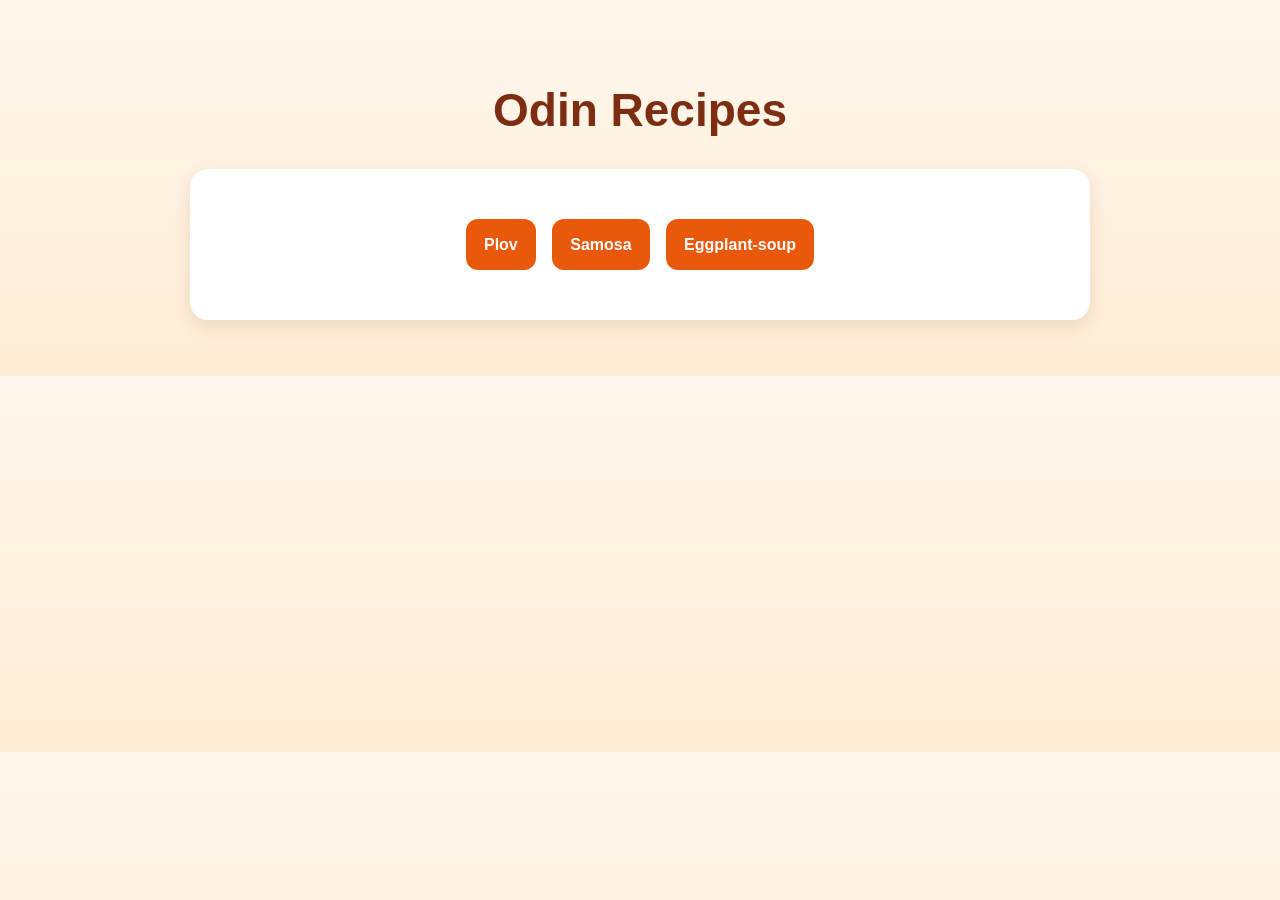
<file: index.html>
<!DOCTYPE html>
<html lang="en">
<head>
    <meta charset="UTF-8">
    <meta name="viewport" content="width=device-width, initial-scale=1.0">
    <link rel="stylesheet" href="style.css">
    <title>Odin Recipes</title>
</head>
<body>
    <h1>Odin Recipes</h1>

    <ul>
        <li><a href="recipes/palov.html">Plov</a></li>
        <li><a href="recipes/samosa.html">Samosa</a></li>
        <li><a href="recipes/eggplant-soup.html">Eggplant-soup</a></li>
    </ul>
    
</body>
</html>
</file>
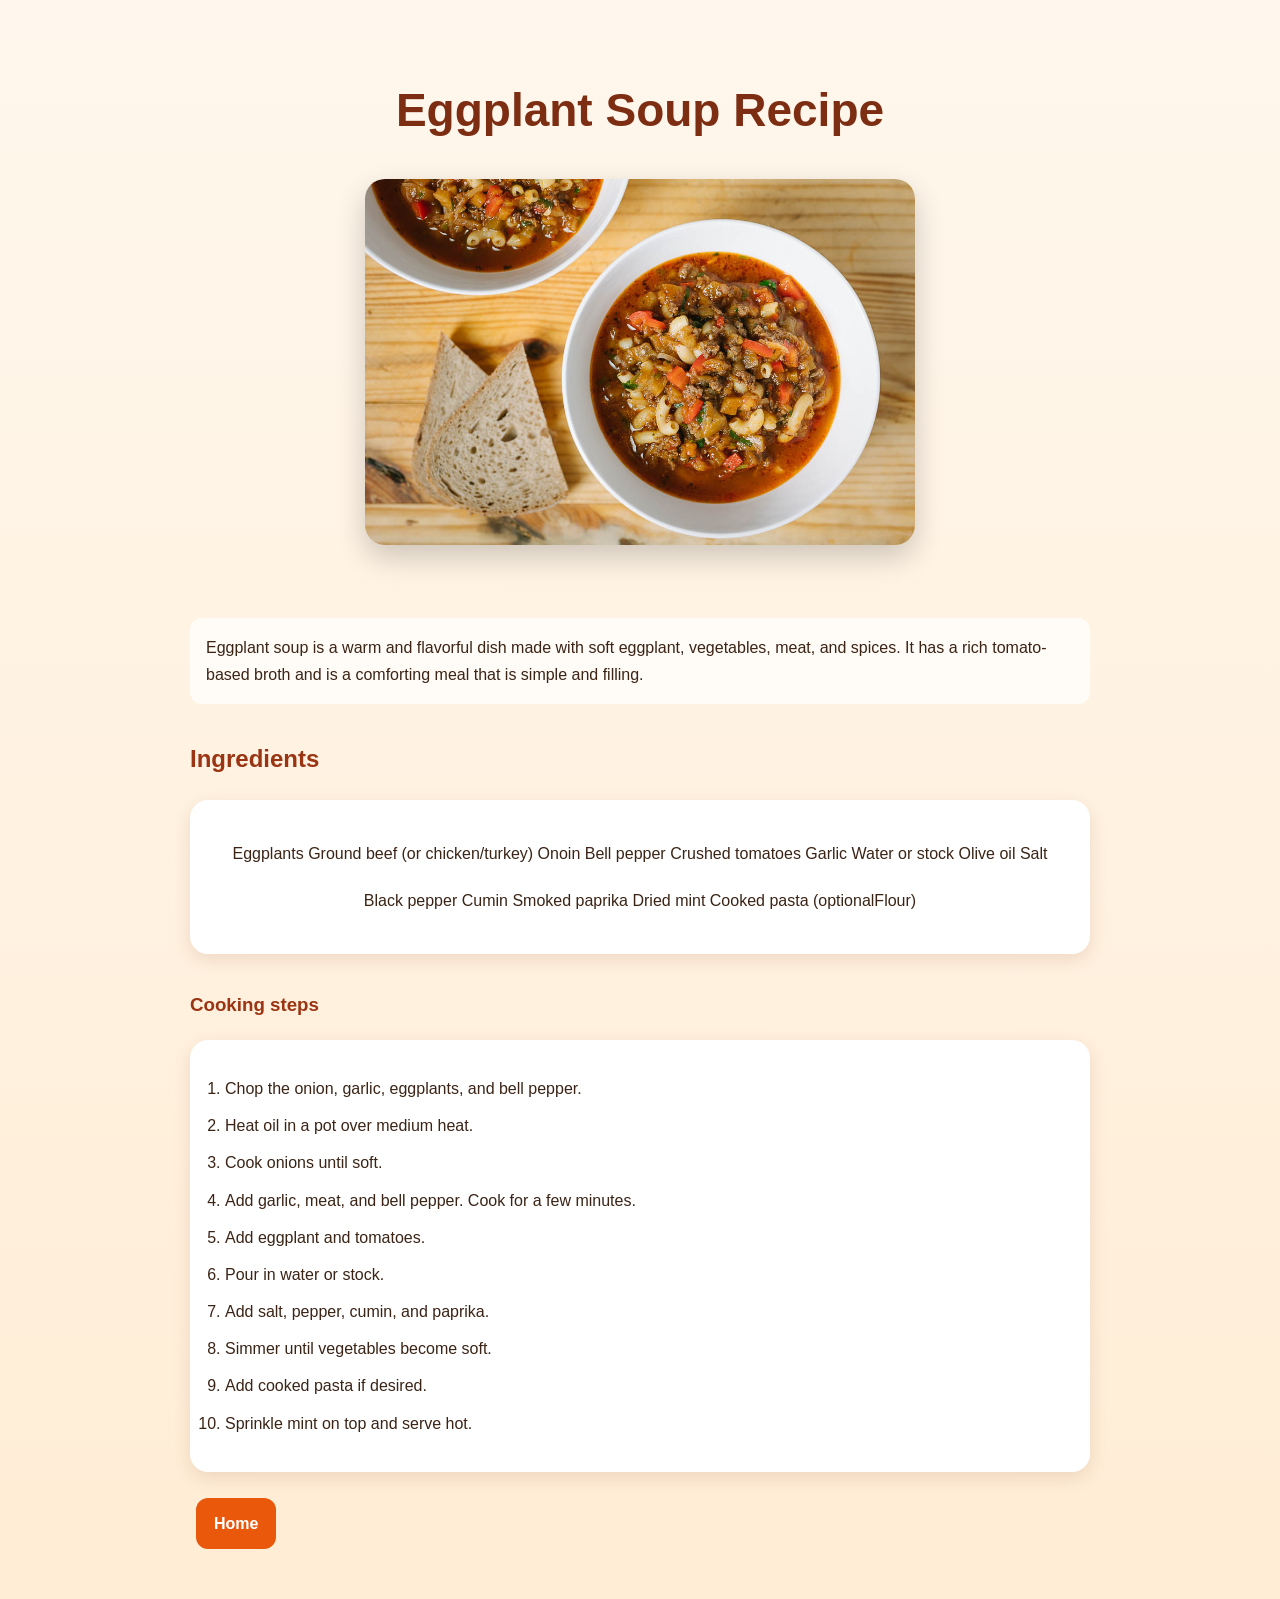
<file: recipes/eggplant-soup.html>
<!DOCTYPE html>
<html lang="en">
<head>
    <meta charset="UTF-8">
    <meta name="viewport" content="width=device-width, initial-scale=1.0">
    <title>Eggplant Soup</title>
    <link rel="stylesheet" href="../style.css">
</head>
<body>
    <h1>Eggplant Soup Recipe</h1>
    <img src="../pics/eggplant-soup.jpg" alt="Eggplant Soup" width="400">

    <br>

    <p>Eggplant soup is a warm and flavorful dish made with soft eggplant, vegetables,
    meat, and spices. It has a rich tomato-based broth and is a comforting meal that is simple and filling.</p>
    
     <h2>Ingredients</h2>
    <ul>
        <li>Eggplants</li>
        <li>Ground beef (or chicken/turkey)</li>
        <li>Onoin</li>
        <li>Bell pepper</li>
        <li>Crushed tomatoes</li>
        <li>Garlic</li>
        <li>Water or stock</li>
        <li>Olive oil</li>
        <li>Salt</li>
        <li>Black pepper</li>
        <li>Cumin</li>
        <li>Smoked paprika</li>
        <li>Dried mint</li>
        <li>Cooked pasta (optionalFlour)</li>
    </ul>


    <h3>Cooking steps</h3>
    <ol>
        <li>Chop the onion, garlic, eggplants, and bell pepper.</li>
        <li>Heat oil in a pot over medium heat.</li>
        <li>Cook onions until soft.</li>
        <li>Add garlic, meat, and bell pepper. Cook for a few minutes.</li>
        <li>Add eggplant and tomatoes.</li>
        <li>Pour in water or stock.</li>
        <li>Add salt, pepper, cumin, and paprika.</li>
        <li>Simmer until vegetables become soft.</li>
        <li>Add cooked pasta if desired.</li>
        <li>Sprinkle mint on top and serve hot.</li>
    </ol>

    <a href="../index.html">Home</a>
    
</body>
</html>
</file>
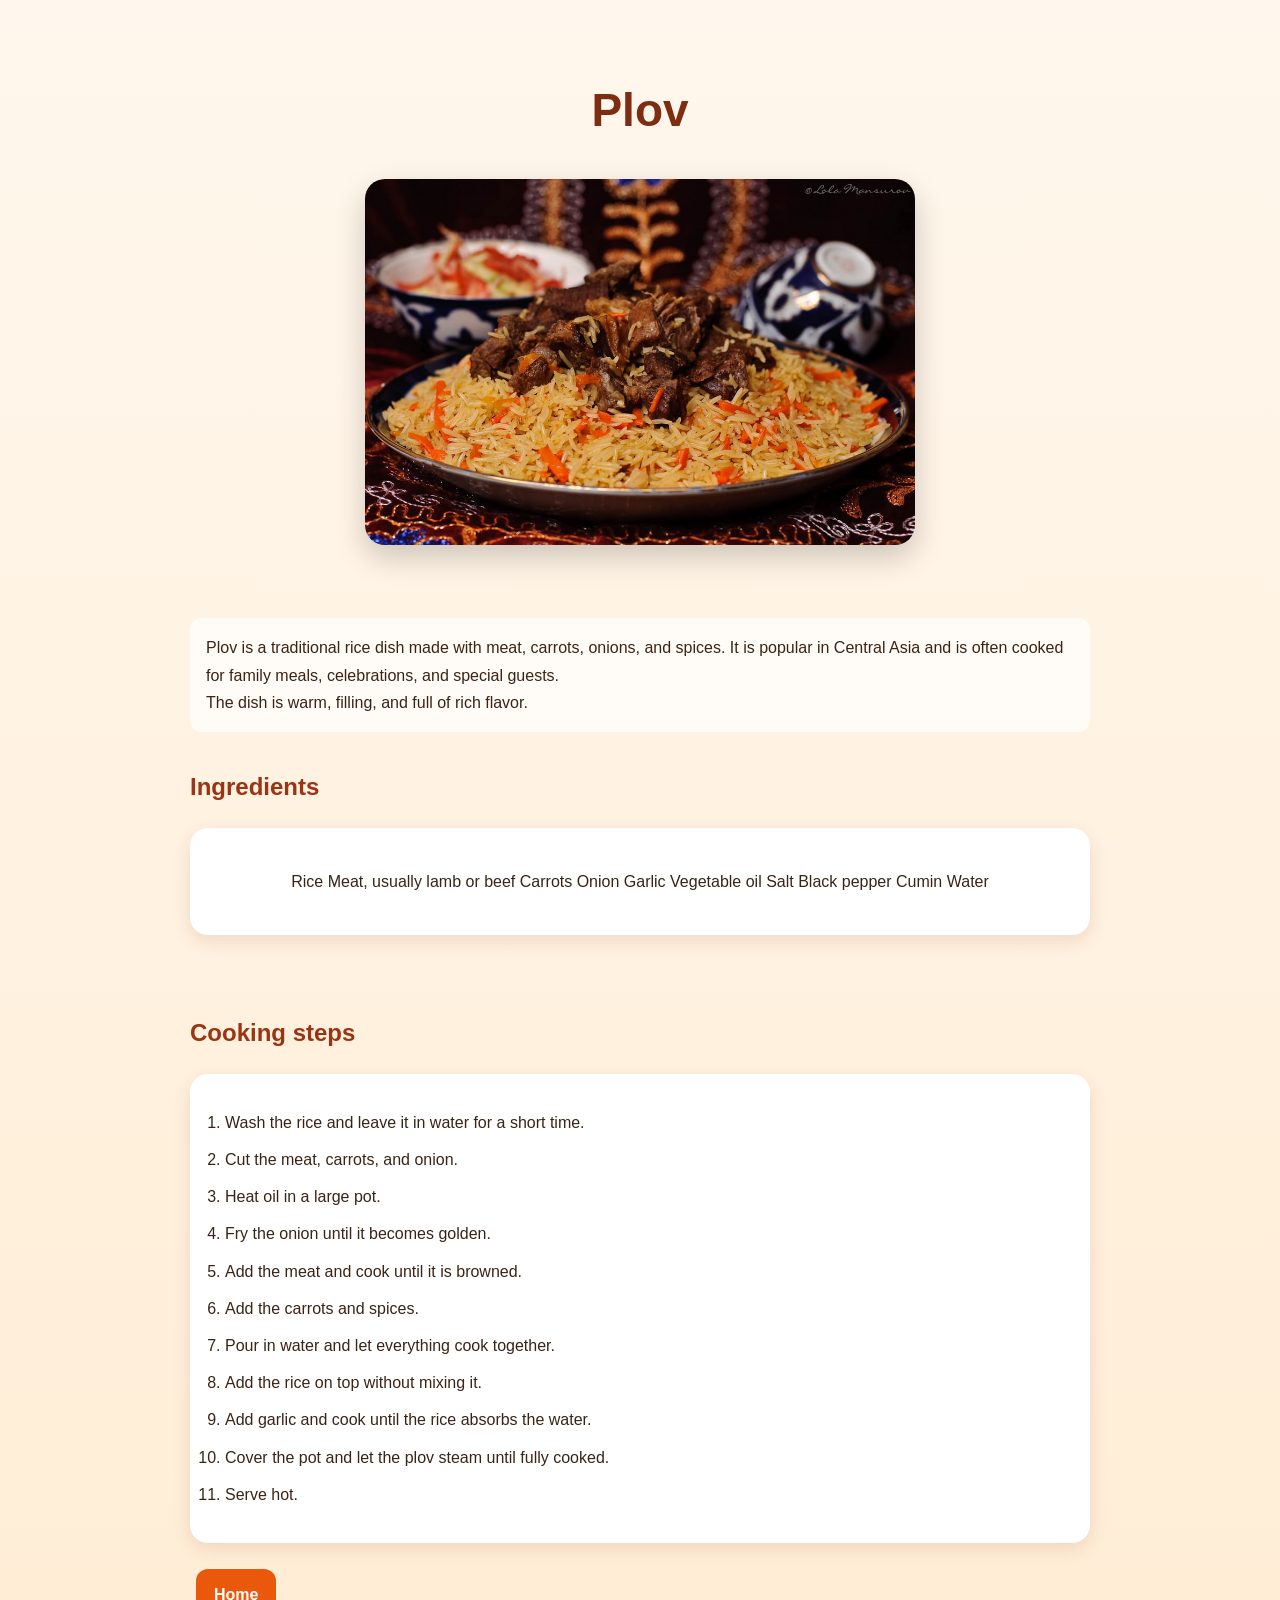
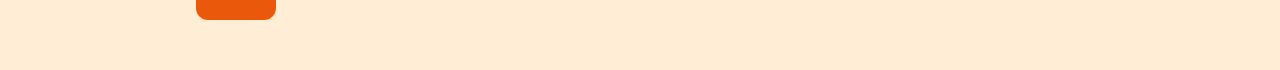
<file: recipes/palov.html>
<!DOCTYPE html>
<html lang="en">
<head>
    <meta charset="UTF-8">
    <meta name="viewport" content="width=device-width, initial-scale=1.0">
    <title>Plov</title>
    <link rel="stylesheet" href="../style.css">
</head>
<body>
    <h1>Plov</h1>

    <img src="../pics/plov.jpg" alt="Plov" width="400">

    <br>

    <p>Plov is a traditional rice dish made with meat, carrots, onions, and spices. 
    It is popular in Central Asia and is often cooked for family meals, celebrations, and special guests. <br>
     The dish is warm, filling, and full of rich flavor.</p>
    
    
    <h2>Ingredients</h2>
    <ul>
        <li>Rice</li>
        <li>Meat, usually lamb or beef</li>
        <li>Carrots</li>
        <li>Onion</li>
        <li>Garlic</li>
        <li>Vegetable oil</li>
        <li>Salt</li>
        <li>Black pepper</li>
        <li>Cumin</li>
        <li>Water</li>
    </ul>
<br>

    <h2>Cooking steps</h2>
    <ol>
        <li>Wash the rice and leave it in water for a short time.</li>
        <li>Cut the meat, carrots, and onion.</li>
        <li>Heat oil in a large pot.</li>
        <li>Fry the onion until it becomes golden.</li>
        <li>Add the meat and cook until it is browned.</li>
        <li>Add the carrots and spices.</li>
        <li>Pour in water and let everything cook together.</li>
        <li>Add the rice on top without mixing it.</li>
        <li>Add garlic and cook until the rice absorbs the water.</li>
        <li>Cover the pot and let the plov steam until fully cooked.</li>
        <li>Serve hot.</li>
    </ol>
    
    <a href="../index.html">Home</a>

</body>
</html>
</file>
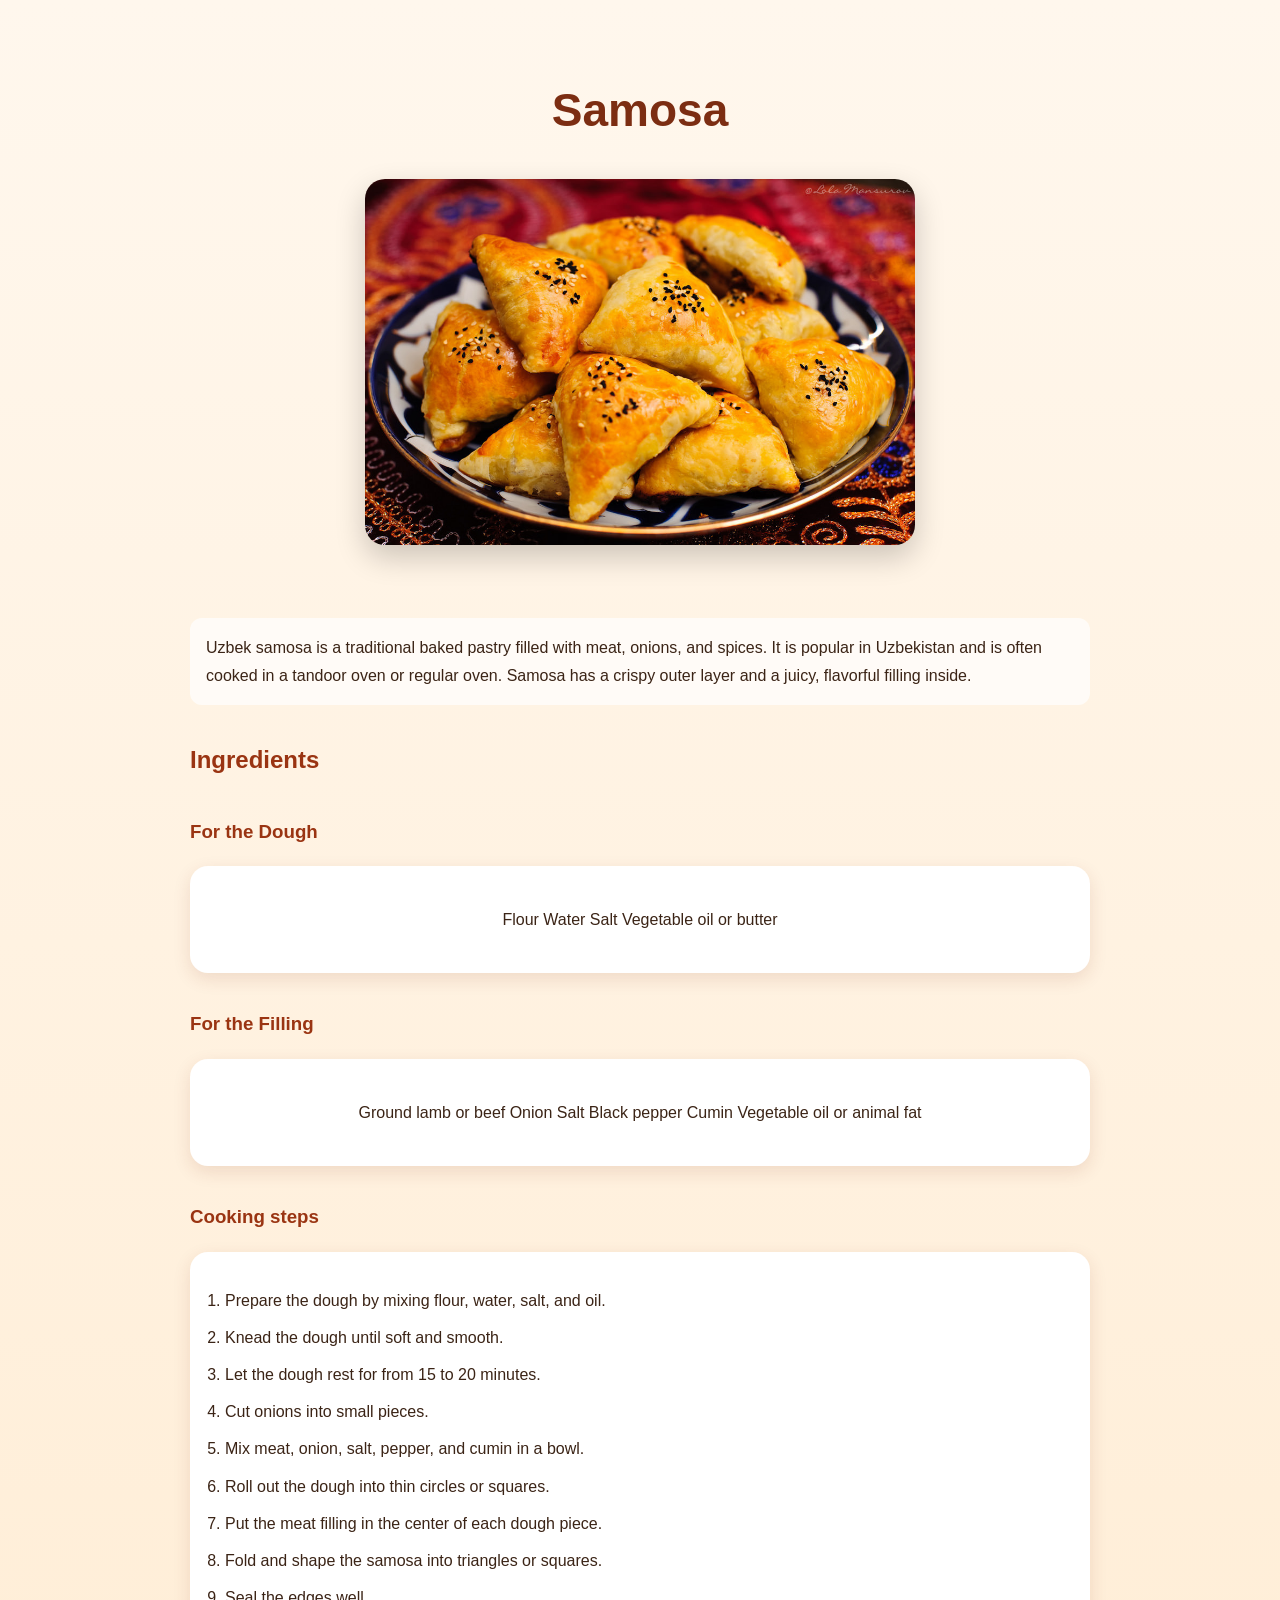
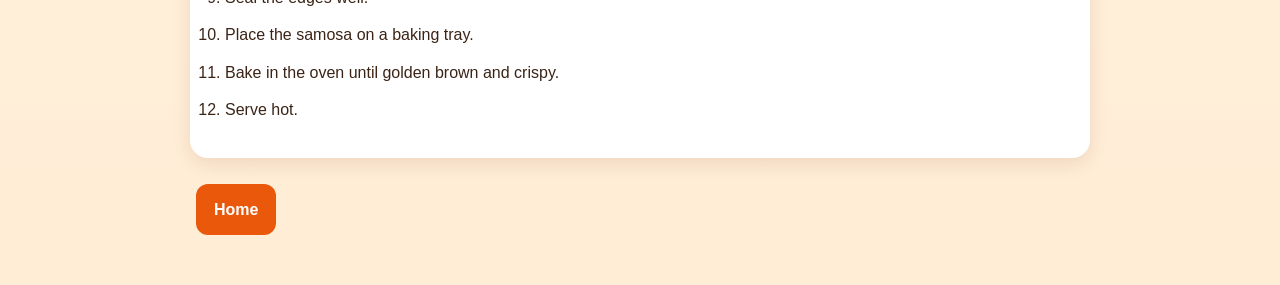
<file: recipes/samosa.html>
<!DOCTYPE html>
<html lang="en">
<head>
    <meta charset="UTF-8">
    <meta name="viewport" content="width=device-width, initial-scale=1.0">
    <title>Samosa</title>
    <link rel="stylesheet" href="../style.css">
</head>
<body>
    <h1>Samosa</h1>
    <img src="../pics/Samosa.jpg" alt="Samosa" width="400">

    <br>

    <p>Uzbek samosa is a traditional baked pastry filled with meat, onions, and spices. 
        It is popular in Uzbekistan and is often cooked in a tandoor oven or regular oven.
         Samosa has a crispy outer layer and a juicy, flavorful filling inside.
    </p>
    
    
    <h2>Ingredients</h2>

    <h3>For the Dough</h3>
    <ul>
        <li>Flour</li>
        <li>Water</li>
        <li>Salt</li>
        <li>Vegetable oil or butter</li>
    </ul>

    <h3>For the Filling</h3>
    <ul>
        <li>Ground lamb or beef</li>
        <li>Onion</li>
        <li>Salt</li>
        <li>Black pepper</li>
        <li>Cumin</li>
        <li>Vegetable oil or animal fat</li>
    </ul>

    <h3>Cooking steps</h3>
    <ol>
        <li>Prepare the dough by mixing flour, water, salt, and oil.</li>
        <li>Knead the dough until soft and smooth.</li>
        <li>Let the dough rest for from 15 to 20 minutes.</li>
        <li>Cut onions into small pieces.</li>
        <li>Mix meat, onion, salt, pepper, and cumin in a bowl.</li>
        <li>Roll out the dough into thin circles or squares.</li>
        <li>Put the meat filling in the center of each dough piece.</li>
        <li>Fold and shape the samosa into triangles or squares.</li>
        <li>Seal the edges well.</li>
        <li>Place the samosa on a baking tray.</li>
        <li>Bake in the oven until golden brown and crispy.</li>
        <li>Serve hot.</li>
    </ol>

    <a href="../index.html">Home</a>
    
</body>
</html>
</file>
<file: style.css>
/* =========================
   GLOBAL PAGE STYLING
   ========================= */
body {
  font-family: Arial, Helvetica, sans-serif;
  background: linear-gradient(to bottom, #fff7ed, #ffedd5);
  color: #3b2416;
  max-width: 900px;
  margin: 0 auto;
  padding: 40px 20px;
  line-height: 1.7;
}

/* =========================
   HEADINGS
   ========================= */
h1 {
  text-align: center;
  color: #7c2d12;
  font-size: 46px;
  margin-bottom: 20px;
}

h2,
h3 {
  color: #9a3412;
  margin-top: 35px;
}

/* =========================
   IMAGES
   ========================= */
img {
  display: block;
  width: 100%;
  max-width: 550px;
  height: auto;
  margin: 30px auto;
  border-radius: 20px;
  box-shadow: 0 12px 30px rgba(0, 0, 0, 0.2);
  transition: transform 0.3s ease;
}

img:hover {
  transform: scale(1.02);
}

/* =========================
   PARAGRAPHS
   ========================= */
p {
  background-color: rgba(255, 255, 255, 0.7);
  padding: 16px;
  border-radius: 12px;
}

/* =========================
   LISTS
   ========================= */
ul,
ol {
  background: white;
  padding: 25px 35px;
  border-radius: 18px;
  box-shadow: 0 6px 18px rgba(124, 45, 18, 0.12);
}

li {
  margin: 10px 0;
}

/* =========================
   LINKS / BUTTON STYLE
   ========================= */
a {
  color: white;
  background: #ea580c;
  text-decoration: none;
  padding: 12px 18px;
  border-radius: 12px;
  display: inline-block;
  margin: 10px 6px;
  font-weight: bold;
  transition: background 0.3s ease, transform 0.2s ease;
}

a:hover {
  background: #c2410c;
  transform: translateY(-2px);
}

/* =========================
   HOME PAGE RECIPE LINKS
   ========================= */
body > ul {
  list-style: none;
  text-align: center;
  padding: 30px;
}

body > ul li {
  display: inline-block;
}

/* =========================
   RECIPE CARD EFFECT
   ========================= */
.recipe-card {
  background: white;
  padding: 25px;
  border-radius: 18px;
  box-shadow: 0 8px 24px rgba(0, 0, 0, 0.12);
  margin-bottom: 30px;
}

/* =========================
   BACK BUTTON
   ========================= */
.back-home {
  display: inline-block;
  margin-top: 25px;
}

/* =========================
   RESPONSIVE DESIGN
   ========================= */
@media (max-width: 600px) {
  body {
    padding: 20px 15px;
  }

  h1 {
    font-size: 34px;
  }

  img {
    max-width: 100%;
  }

  ul,
  ol {
    padding: 20px;
  }
}
</file>
